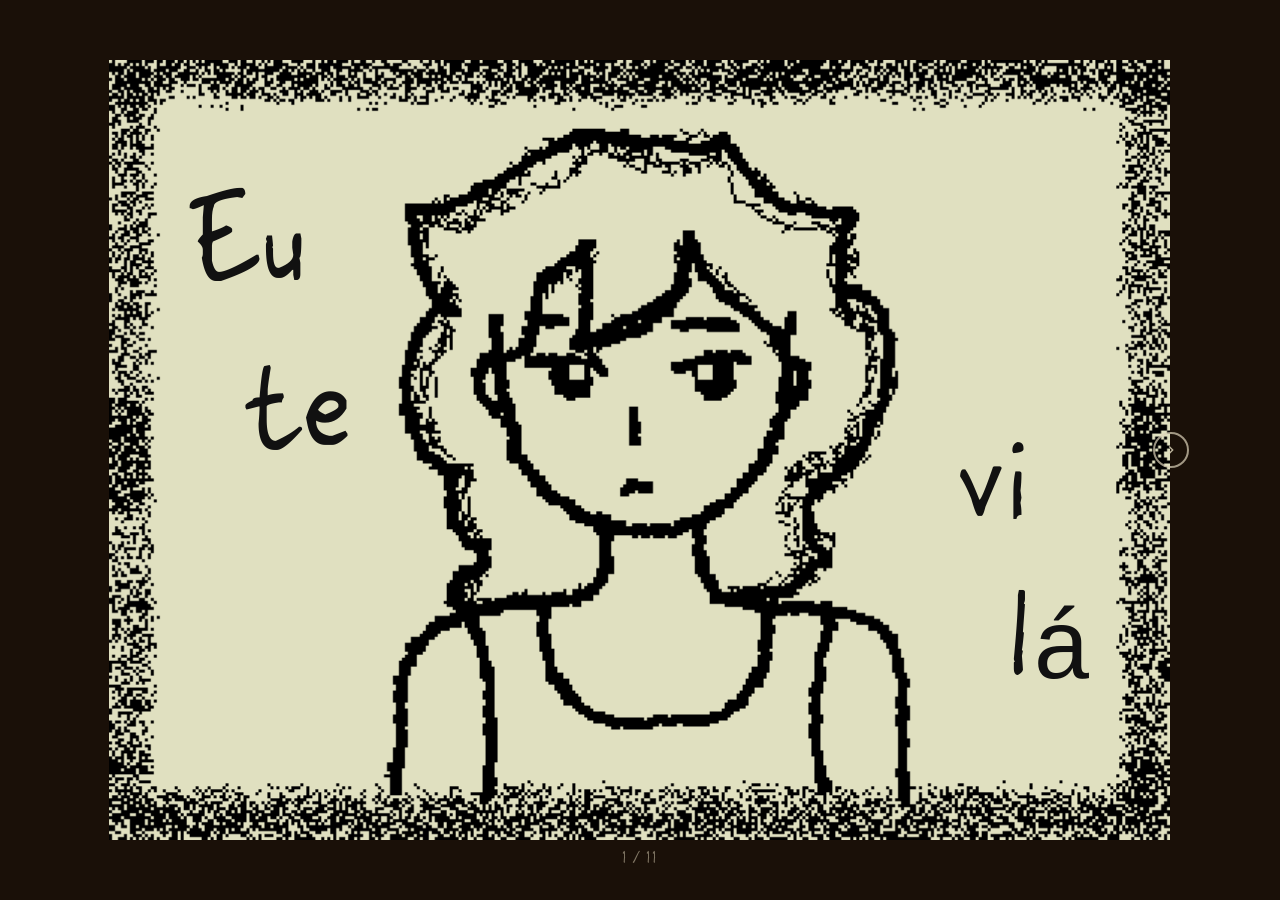
<file: index.html>
<!DOCTYPE html>
<html lang="pt-BR">
<head>
  <meta charset="UTF-8">
  <meta name="viewport" content="width=device-width, initial-scale=1.0">
  <title>HQ Digital Interativa</title>
  <link rel="stylesheet" href="style.css?v=8">
</head>
<body>
  <main id="hq-stage">
    <!-- Imagem principal do quadrinho atual -->
    <img id="panel-img" src="" alt="Quadrinho" draggable="false">

    <!-- Camadas de texto exclusivas da primeira cena (Quad 1) -->
    <div class="comic-text text-eu" aria-hidden="true">Eu</div>
    <div class="comic-text text-te" aria-hidden="true">te</div>
    <div class="comic-text text-vi" aria-hidden="true">vi</div>
    <div class="comic-text text-la" aria-hidden="true">lá</div>

    <!-- Texto "Fim" exclusivo do último quadrinho (trueending) -->
    <div class="comic-text text-fim" id="text-fim" aria-hidden="true">Fim</div>

    <!-- Contêiner dinâmico que recebe os textos das demais cenas via JavaScript -->
    <div id="panel-text" class="comic-text" aria-hidden="true"></div>

    <!-- Elementos dos minigames (Labirinto e Ampulheta) -->
    <div id="sand-layer" aria-hidden="true"></div>
    <div id="maze-player" aria-label="Arraste a bolinha pelo labirinto"></div>

    <!-- Botões de navegação lateral -->
    <div class="nav-zone left hidden" id="btn-prev" aria-label="Quadrinho anterior">
      <div class="arrow">
        <svg viewBox="0 0 24 24" xmlns="http://www.w3.org/2000/svg" aria-hidden="true">
          <path d="M15.41 7.41L14 6l-6 6 6 6 1.41-1.41L10.83 12z"/>
        </svg>
      </div>
    </div>
    <div class="nav-zone right" id="btn-next" aria-label="Próximo quadrinho">
      <div class="arrow">
        <svg viewBox="0 0 24 24" xmlns="http://www.w3.org/2000/svg" aria-hidden="true">
          <path d="M10 6L8.59 7.41 13.17 12l-4.58 4.59L10 18l6-6z"/>
        </svg>
      </div>
    </div>

    <!-- Trilhas sonoras da HQ (divididas por capítulos) -->
    <audio id="audio-part1" preload="auto" loop>
      <source src="assets/trilhasonora1a5.mpeg" type="audio/mpeg">
    </audio>
    <audio id="audio-part2" preload="auto" loop>
      <source src="assets/trilhasonora6a11.mpeg" type="audio/mpeg">
    </audio>

    <!-- Indicador textual da página atual -->
    <div id="page-counter"></div>
  </main>

  <!-- Filtro que mapeia Branco (255, 255, 255) exatamente para RGB (224, 224, 192) -->
  <svg style="position: absolute; width: 0; height: 0; pointer-events: none; overflow: hidden;" aria-hidden="true">
    <filter id="tint-quad78" color-interpolation-filters="sRGB">
      <feColorMatrix type="matrix" values="
        0.87843 0       0       0 0
        0       0.87843 0       0 0
        0       0       0.75294 0 0
        0       0       0       1 0" />
    </filter>
  </svg>

  <script src="script.js?v=8"></script>
</body>
</html>
</file>
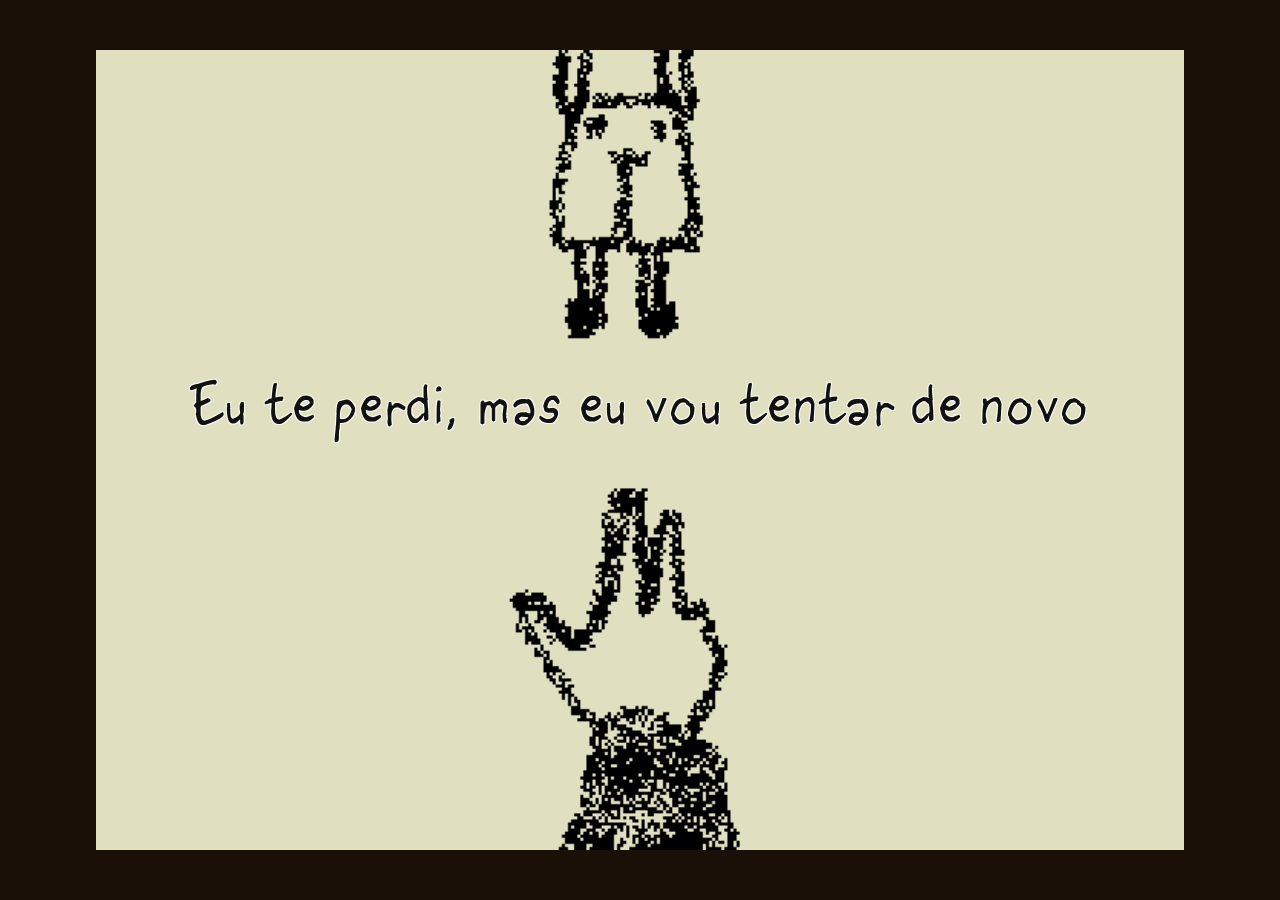
<file: fakeending.html>
<!DOCTYPE html>
<html lang="pt-BR">
<head>
  <meta charset="UTF-8">
  <meta name="viewport" content="width=device-width, initial-scale=1.0">
  <title>Fake Ending</title>
  <style>
    @font-face {
      font-family: "Seventeen";
      src: url("assets/fonts/I am Seventeen.ttf") format("truetype"),
           url("assets/fonts/I_am_Seventeen.ttf") format("truetype");
      font-weight: normal;
      font-style: normal;
      font-display: swap;
    }
    * {
      margin: 0;
      padding: 0;
      box-sizing: border-box;
    }
    body {
      background-color: #1a1008;
      display: flex;
      justify-content: center;
      align-items: center;
      min-height: 100vh;
      min-height: 100dvh;
      overflow: hidden;
      font-family: "Seventeen", sans-serif;
    }
    #fake-stage {
      position: relative;
      /* Ocupa exatamente 90% da tela mantendo a proporção 720 / 500 */
      width: min(90vw, calc(90vh * 720 / 500));
      width: min(90vw, calc(90dvh * 720 / 500));
      max-width: none;
      aspect-ratio: 720 / 500;
      overflow: hidden;
      cursor: pointer;
      container-type: inline-size;
      user-select: none;
    }
    #fake-stage img {
      position: absolute;
      top: 0;
      left: 0;
      width: 100%;
      height: 100%;
      object-fit: contain;
      pointer-events: none;
    }
    .fake-text {
      position: absolute;
      top: 45%;
      left: 50%;
      transform: translate(-50%, -50%);
      width: 90%;
      text-align: center;
      font-family: "Seventeen", sans-serif;
      font-size: clamp(22px, 4.4cqi, 48px);
      line-height: 1.25;
      color: #111;
      text-shadow: 1px 1px 0 rgba(255, 255, 255, 0.75),
                  -1px -1px 0 rgba(255, 255, 255, 0.75),
                   1px -1px 0 rgba(255, 255, 255, 0.75),
                  -1px  1px 0 rgba(255, 255, 255, 0.75);
      pointer-events: none;
      user-select: none;
      z-index: 10;
    }
  </style>
</head>
<body onclick="window.location.href='index.html'">
  <div id="fake-stage">
    <img src="assets/fakeending.gif" alt="Fake Ending">
    <div class="fake-text">Eu te perdi, mas eu vou tentar de novo</div>
  </div>
</body>
</html>
</file>
<file: style.css>
/* =========================================
   RESET E CONFIGURAÇÕES GERAIS
========================================= */
* {
  margin: 0;
  padding: 0;
  box-sizing: border-box;
}

body {
  background-color: #1a1008;
  display: flex;
  justify-content: center;
  align-items: center;
  min-height: 100vh;
  min-height: 100dvh;
  font-family: "Seventeen", "I am Seventeen", sans-serif;
  overflow: hidden;
}

/* =========================================
   FONTES PERSONALIZADAS
========================================= */
@font-face {
  font-family: "Seventeen";
  src: url("assets/fonts/I am Seventeen.ttf") format("truetype"),
       url("assets/fonts/I_am_Seventeen.ttf") format("truetype");
  font-weight: normal;
  font-style: normal;
  font-display: swap;
}

@font-face {
  font-family: "I am Seventeen";
  src: url("assets/fonts/I am Seventeen.ttf") format("truetype"),
       url("assets/fonts/I_am_Seventeen.ttf") format("truetype");
  font-weight: normal;
  font-style: normal;
  font-display: swap;
}

/* =========================================
   CONTAINER PRINCIPAL DA HQ (90% RESPONSIVO)
========================================= */
#hq-stage {
  position: relative;
  width: min(90vw, calc((90vh - 30px) * 720 / 500));
  width: min(90vw, calc((90dvh - 30px) * 720 / 500));
  max-width: none;
  aspect-ratio: 720 / 500;
  container-type: inline-size;
  user-select: none;
  overflow: visible;
}

#panel-img {
  position: absolute;
  top: 0;
  left: 0;
  width: 100%;
  height: 100%;
  object-fit: contain;
  display: block;
  transition: opacity 0.35s ease;
  pointer-events: none;
}

/* Aplicação da tonalidade rgb(224, 224, 192) nos quadrinhos 7 e 8 */
#panel-img.tint-quad78 {
  filter: url(#tint-quad78);
}

#teeth-canvas {
  position: absolute;
  top: 0;
  left: 0;
  width: 100%;
  height: 100%;
  pointer-events: none;
  z-index: 2;
  image-rendering: pixelated;
}

#panel-img.fade-out {
  opacity: 0;
}

/* =========================================
   ESTRUTURA BASE DOS TEXTOS
========================================= */
.comic-text {
  position: absolute;
  z-index: 5;
  font-family: "Seventeen", "I am Seventeen", sans-serif;
  color: #111;
  font-weight: normal;
  line-height: 1.15;
  pointer-events: none;
  opacity: 0;
  transition: opacity 0.2s ease;
}

#panel-text {
  max-width: 65%;
  text-shadow: 1px 1px 0 rgba(255, 255, 255, 0.45);
  opacity: 0;
}

#panel-text.visible {
  opacity: 1;
}

/* ==========================================================================
   CONFIGURAÇÃO POR QUADRINHO (TAMANHOS E POSIÇÕES RESPONSIVAS)
========================================================================== */
/* QUADRINHO 1: "Eu te vi lá" */
#hq-stage.show-first-text .text-eu,
#hq-stage.show-first-text .text-te,
#hq-stage.show-first-text .text-vi,
#hq-stage.show-first-text .text-la {
  opacity: 1;
}

.text-eu, .text-te, .text-vi, .text-la {
  font-size: clamp(48px, 8.8cqi, 100px);
}

.text-eu { left: 10%; top: 17%; }
.text-te { left: 15%; top: 39%; }
.text-vi { right: 15%; top: 48%; }
.text-la { right: 10%; top: 68%; }

/* QUADRINHOS 2 A 5 */
#panel-text.text-panel-2 {
  right: 20%;
  top: 46%;
  max-width: 55%;
  font-size: 35px;
}

#panel-text.text-panel-3 {
  right: 10%;
  bottom: 13%;
  max-width: 55%;
  font-size: clamp(32px, 6.1cqi, 70px);
}

#panel-text.text-panel-4 {
  left: 8%;
  top: 30%;
  max-width: 58%;
  font-size: clamp(32px, 6.1cqi, 70px);
}

#panel-text.text-panel-5 {
  right: 7%;
  top: 15%;
  max-width: 65%;
  font-size: 32px;
}

/* QUADRINHOS 6 A 10 */
#panel-text.text-panel-6 {
  left: 7%;
  top: 8%;
  max-width: 68%;
  font-size: clamp(22px, 4.3cqi, 50px);
}

#panel-text.text-panel-7 {
  right: 7%;
  top: 10%;
  max-width: 60%;
  font-size: clamp(22px, 4.3cqi, 50px);
}

#panel-text.text-panel-8 {
  left: 7%;
  top: 8%;
  max-width: 68%;
  font-size: clamp(22px, 4.3cqi, 50px);
}

#panel-text.text-panel-9 {
  left: 25%;
  top: 48%;
  max-width: 68%;
  font-size: clamp(22px, 4.3cqi, 50px);
}

#panel-text.text-panel-10 {
  left: 10%;
  top: 50%;
  max-width: 65%;
  font-size: clamp(22px, 4.3cqi, 50px);
}

/* QUADRINHO 11: Cena final (trueending) */
#panel-text.text-panel-11 {
  right: 7%;
  top: 5%;
  max-width: 65%;
  font-size: clamp(22px, 4.3cqi, 50px);
}

/* Texto "Fim" no canto inferior direito do último quadrinho */
.text-fim {
  right: 6%;
  bottom: 8%;
  font-size: clamp(26px, 4.8cqi, 56px);
  color: #111;
  text-shadow: 1px 1px 0 rgba(255, 255, 255, 0.45);
}

#hq-stage.show-fim .text-fim {
  opacity: 1;
}

/* =========================================
   ELEMENTOS INTERATIVOS (PERSONAGEM/AREIA/SANGUE)
========================================= */
#maze-player {
  position: absolute;
  z-index: 25;
  width: clamp(20px, 2.4cqi, 26px);
  height: clamp(20px, 2.4cqi, 26px);
  background-image: url("assets/rostopersonagem.png");
  background-size: contain;
  background-repeat: no-repeat;
  background-position: center;
  background-color: transparent;
  border-radius: 4px;
  filter: drop-shadow(0 0 3px rgba(0, 0, 0, 0.75));
  transform: translate(-50%, -50%);
  cursor: grab;
  touch-action: none;
  display: none;
  transition: transform 0.1s ease;
}

#maze-player.dragging {
  cursor: grabbing;
  transform: translate(-50%, -50%) scale(1.18);
  filter: drop-shadow(0 0 6px rgba(255, 255, 255, 0.8)) drop-shadow(0 0 2px rgba(0, 0, 0, 0.9));
}

#sand-layer {
  position: absolute;
  inset: 0;
  z-index: 15;
  pointer-events: none;
  overflow: hidden;
  display: none;
}

#hq-stage.maze-active #sand-layer,
#hq-stage.maze-active #maze-player {
  display: block;
}

/* Grão de areia (Quad 7) - Pixel art quadrado */
.sand-grain {
  position: absolute;
  width: 7px;
  height: 7px;
  border-radius: 0;
  background: #111;
  border: 1px solid #000;
  box-shadow: 0 0 2px rgba(224, 224, 192, 0.35);
  transform: translate(-50%, -50%);
}

/* Sangue (Quad 8) - Pixel art quadrado */
.sand-grain.blood-grain {
  width: 9px;
  height: 9px;
  border-radius: 0 !important;
  background: linear-gradient(#aa0012) !important;
}

/* =========================================
   NAVEGAÇÃO E CONTADOR
========================================= */
.nav-zone {
  position: absolute;
  top: 0;
  height: 100%;
  width: 22%;
  cursor: pointer;
  z-index: 10;
  display: flex;
  align-items: center;
  padding: 0 12px;
  transition: background 0.2s ease, opacity 0.2s ease;
}

.nav-zone:hover {
  background: rgba(255, 255, 255, 0.04);
}

.nav-zone.left {
  left: 0;
  justify-content: flex-start;
}

.nav-zone.right {
  right: 0;
  justify-content: flex-end;
}

.nav-zone.hidden {
  pointer-events: none;
  opacity: 0;
}

.arrow {
  width: 36px;
  height: 36px;
  border: 2.5px solid rgba(220, 210, 185, 0.7);
  border-radius: 50%;
  display: flex;
  align-items: center;
  justify-content: center;
  transition: transform 0.2s ease, border-color 0.2s ease;
}

.nav-zone:hover .arrow {
  transform: scale(1.12);
  border-color: rgba(220, 210, 185, 1);
}

.arrow svg {
  width: 16px;
  height: 16px;
  fill: rgba(220, 210, 185, 0.85);
}

#page-counter {
  position: absolute;
  bottom: -28px;
  left: 50%;
  transform: translateX(-50%);
  color: rgba(200, 190, 165, 0.6);
  font-family: "Seventeen", "I am Seventeen", sans-serif;
  font-size: 13px;
  letter-spacing: 0.12em;
  pointer-events: none;
  white-space: nowrap;
}

/* =========================================
   LABIRINTO ESCURO (QUAD 10)
========================================= */
#dark-overlay {
  position: absolute;
  inset: 0;
  z-index: 12;
  pointer-events: none;
  background: transparent;
}

.lamp-hitbox {
  position: absolute;
  z-index: 18;
  width: clamp(52px, 8.5cqi, 76px);
  height: clamp(52px, 8.5cqi, 76px);
  transform: translate(-50%, -50%);
  cursor: pointer;
  pointer-events: all;
  border-radius: 50%;
  background: transparent;
}

#hq-stage.dark-maze-active #maze-player {
  z-index: 22;
}

/* =========================================
   CONTROLE DA TRILHA SONORA
========================================= */
#audio-toggle {
  position: absolute;
  top: 14px;
  left: 14px;
  z-index: 30;
  width: 42px;
  height: 42px;
  border: 1.5px solid rgba(220, 210, 185, 0.7);
  border-radius: 50%;
  background: rgba(26, 16, 8, 0.62);
  color: rgba(220, 210, 185, 0.95);
  font-size: 18px;
  display: flex;
  align-items: center;
  justify-content: center;
  cursor: pointer;
  backdrop-filter: blur(3px);
  transition: transform 0.2s ease, background 0.2s ease, border-color 0.2s ease;
}

#audio-toggle:hover {
  transform: scale(1.08);
  background: rgba(26, 16, 8, 0.82);
  border-color: rgba(220, 210, 185, 1);
}

#audio-toggle:focus-visible {
  outline: 2px solid rgba(220, 210, 185, 0.95);
  outline-offset: 3px;
}
</file>
